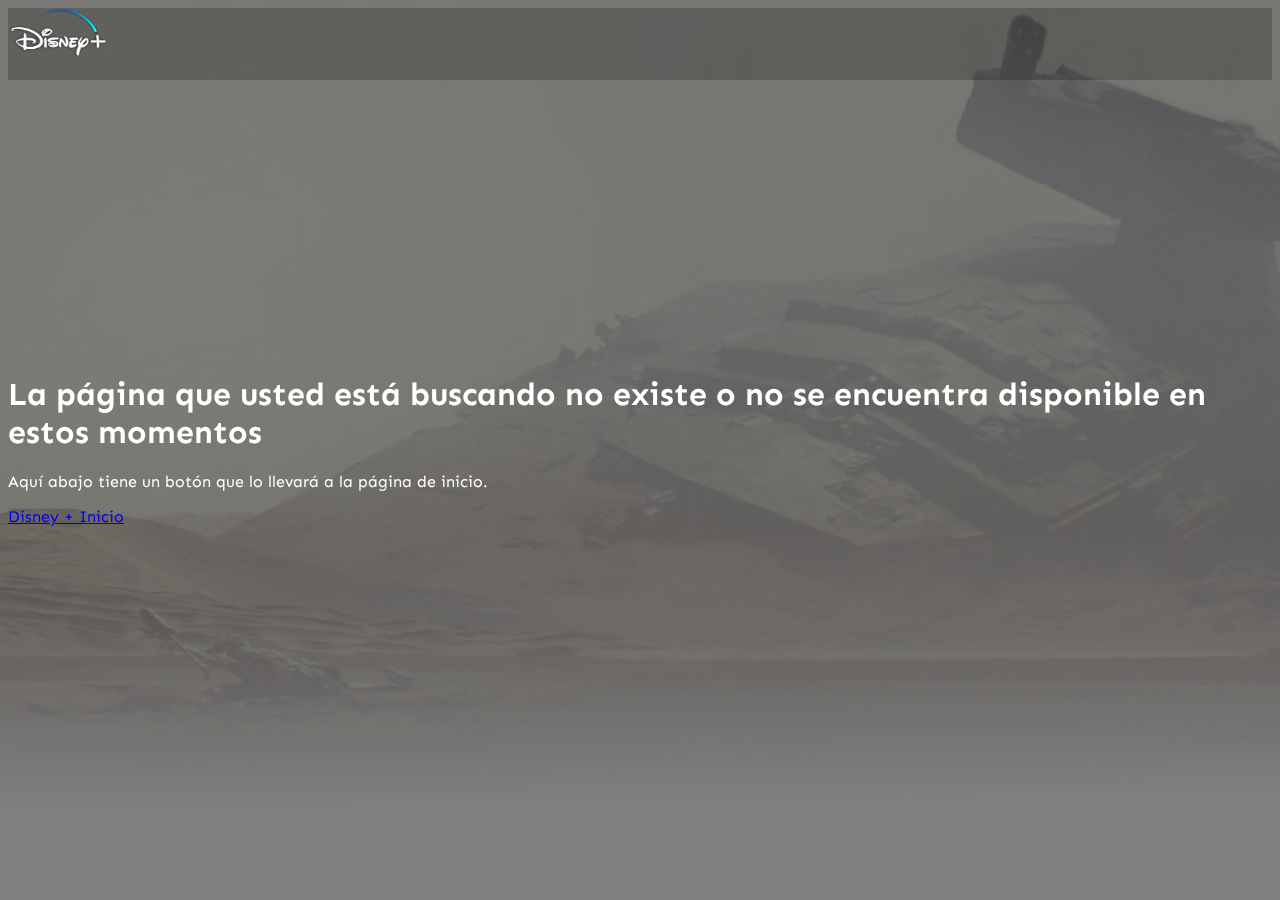
<file: html/error404.html>
<!DOCTYPE html>
<html lang="es">
<head>
    <meta charset="UTF-8">
    <meta http-equiv="X-UA-Compatible" content="IE=edge">
    <meta name="viewport" content="width=device-width, initial-scale=1.0">
    <link href="https://cdn.jsdelivr.net/npm/bootstrap@5.3.0-alpha1/dist/css/bootstrap.min.css" rel="stylesheet" integrity="sha384-GLhlTQ8iRABdZLl6O3oVMWSktQOp6b7In1Zl3/Jr59b6EGGoI1aFkw7cmDA6j6gD" crossorigin="anonymous">
    <link rel="icon" type="image/png" sizes="32x32" href="../img/logo/favicon.png">
    <link rel="stylesheet" href="../css/Error404.css">
    <link rel="preconnect" href="https://fonts.googleapis.com">
    <link rel="preconnect" href="https://fonts.gstatic.com" crossorigin>
    <title>Error 404</title>
</head>
<body>
    <header>
      <!--Aqui comiena el NavBar-->
        <nav class="navbar">
            <div class="container-fluid">
              <a class="navbar-brand" href="../index.html">
                <img src="../img/logo/logo1.png" alt="Logo de Disney +" class="Logo">
              </a>
            </div>
          </nav>
      <!--Aqui termina el NavBar-->
    </header> 
    <main>
        <section>
            <article>  
      <!--Aqui comienza el cuerpo-->
                <div class="container">
                    <div class="cuerpoerror404">
                      <div class="col-md-8 text-center">
                        <h1>La página que usted está buscando no existe o no se encuentra disponible en estos momentos</h1>
                        <p>Aquí abajo tiene un botón que lo llevará a la página de inicio.</p>
                        <a href="../index.html" class="btn btn-primary">Disney + Inicio</a>
                      </div>
                    </div>
                  </div>
      <!--Aqui termina el cuerpo-->
            </article>
        </section>
    </main>
</body>
    <script src="https://cdn.jsdelivr.net/npm/bootstrap@5.3.0-alpha1/dist/js/bootstrap.bundle.min.js" integrity="sha384-w76AqPfDkMBDXo30jS1Sgez6pr3x5MlQ1ZAGC+nuZB+EYdgRZgiwxhTBTkF7CXvN" crossorigin="anonymous"></script>
</html>
</file>
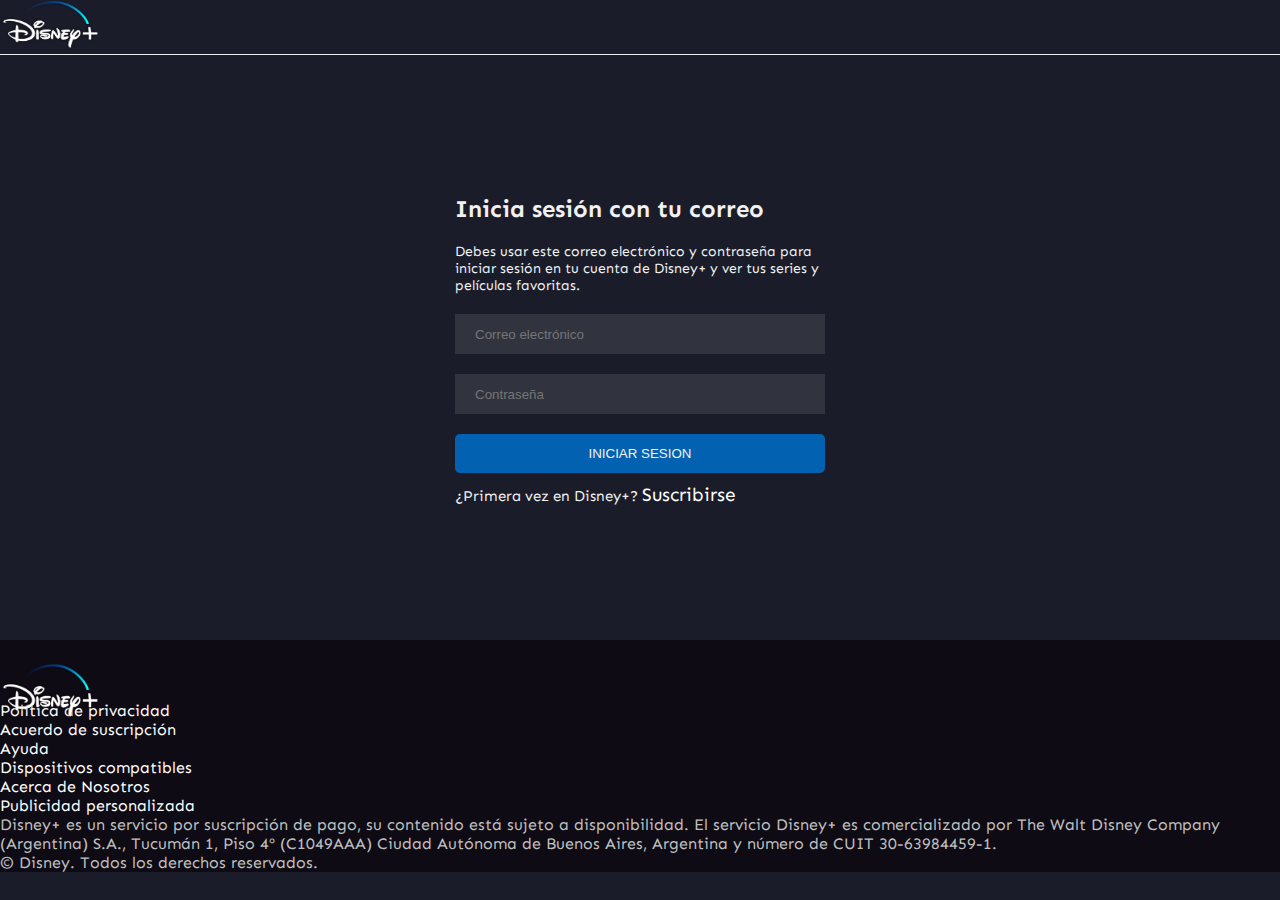
<file: html/login.html>
<!DOCTYPE html>
<html lang="es">

<head>
    <meta charset="UTF-8">
    <meta http-equiv="X-UA-Compatible" content="IE=edge">
    <meta name="viewport" content="width=device-width, initial-scale=1.0">
    <title>Iniciar sesión | Disney+</title>
    <link rel="stylesheet" href="../css/login.css">
    <link rel="stylesheet" href="../css/footer.css">
    <link href="https://cdn.jsdelivr.net/npm/bootstrap@5.3.0-alpha1/dist/css/bootstrap.min.css" rel="stylesheet"
        integrity="sha384-GLhlTQ8iRABdZLl6O3oVMWSktQOp6b7In1Zl3/Jr59b6EGGoI1aFkw7cmDA6j6gD" crossorigin="anonymous">
    <link rel="icon" type="image/png" sizes="32x32" href="./img/logo/favicon.png">
</head>

<body>
    <!-- Inicio de Navbar -->
    <nav class="navbar">
        <div class="container-fluid">
            <a class="navbar-brand" href="../index.html">
                <img src="../img/logo/logo1.png" alt="Logo de Disney +" class="Logo">
            </a>
        </div>
    </nav>
    <!-- Fin de Navbar -->
    <!-- Inicio de Section -->
    <section class="seccion">
        <div class="contenido">
            <div class="box">
                <h3>Inicia sesión con tu correo</h3>
                <p class="texto-seccion">
                    Debes usar este correo electrónico y contraseña para iniciar sesión en tu cuenta de Disney+ y ver
                    tus series y películas favoritas.
                </p>
                <form action="../html/error404.html">
                    <div class="input-box">
                        <input type="email" placeholder="Correo electrónico" class="email" maxlength="40" minlength="3"
                            required>
                    </div>
                    <div>
                        <input type="password" placeholder="Contraseña" class="email" maxlength="40" minlength="3"
                            required>
                    </div>
                    <div>
                        <button class="boton" type="submit">INICIAR SESION</button>
                    </div>
                    <div class="input-link">
                        <p>¿Primera vez en Disney+? <a href="../html/subscripcion.html" class="link-redirige">Suscribirse</a></p>
                    </div>
                </form>
            </div>
        </div>
    </section>
    <!-- Fin de Section -->
    <!-- Inicio de Footer -->
    <div class="container-fluid footer">
        <div class="logo">
            <a href="../index.html">
                <img src="../img/logo/logo1.png" class="img-fluid mx-auto d-block" width="100px" alt="Logo de Disney +">
            </a>
        </div>
        <div class="footer2 row p-4 rowfooter">
            <div class="col-xs-1 col-lg-3 col-md-2 text-center">
                <div class="mb-2">
                    <a class=" text-decoration-none text-secondary" href="../html/contacto.html">Política de privacidad</a>
                </div>
                <div class="mb-2">
                    <a class=" text-decoration-none text-secondary" href="../html/subscripcion.html">Acuerdo de suscripción</a>
                </div>
                <div class="mb-2">
                    <a class=" text-decoration-none text-secondary" href="../html/contacto.html">Ayuda</a>
                </div>
            </div>
            <div class="col-xs-1 col-lg-3 col-md-2 text-center">
                <div class="mb-2">
                    <a class=" text-decoration-none text-secondary" href="../html/contacto.html">Dispositivos compatibles</a>
                </div>
                <div class="mb-2">
                    <a class=" text-decoration-none text-secondary" href="../html/acercadenosotros.html">Acerca de Nosotros</a>
                </div>
                <div class="mb-2">
                    <a class=" text-decoration-none text-secondary" href="../html/contacto.html">Publicidad personalizada</a>
                </div>
            </div>
        </div>
        <div class="fin">
            <p class="text-secondary mb-12 text-center">
                Disney+ es un servicio por suscripción de pago, su contenido
                está sujeto a disponibilidad. El servicio Disney+ es comercializado por The Walt Disney Company
                (Argentina) S.A., Tucumán 1, Piso 4º (C1049AAA) Ciudad Autónoma de Buenos Aires, Argentina y número de
                CUIT 30-63984459-1.
            </p>
            <p class="text-secondary mb-12 text-center mb-0">
                © Disney. Todos los derechos reservados.
            </p>
        </div>
    </div>
    <!-- Fin de Footer -->
    <script src="https://cdn.jsdelivr.net/npm/bootstrap@5.3.0-alpha1/dist/js/bootstrap.bundle.min.js"
        integrity="sha384-w76AqPfDkMBDXo30jS1Sgez6pr3x5MlQ1ZAGC+nuZB+EYdgRZgiwxhTBTkF7CXvN"
        crossorigin="anonymous"></script>

</body>

</html>
</file>
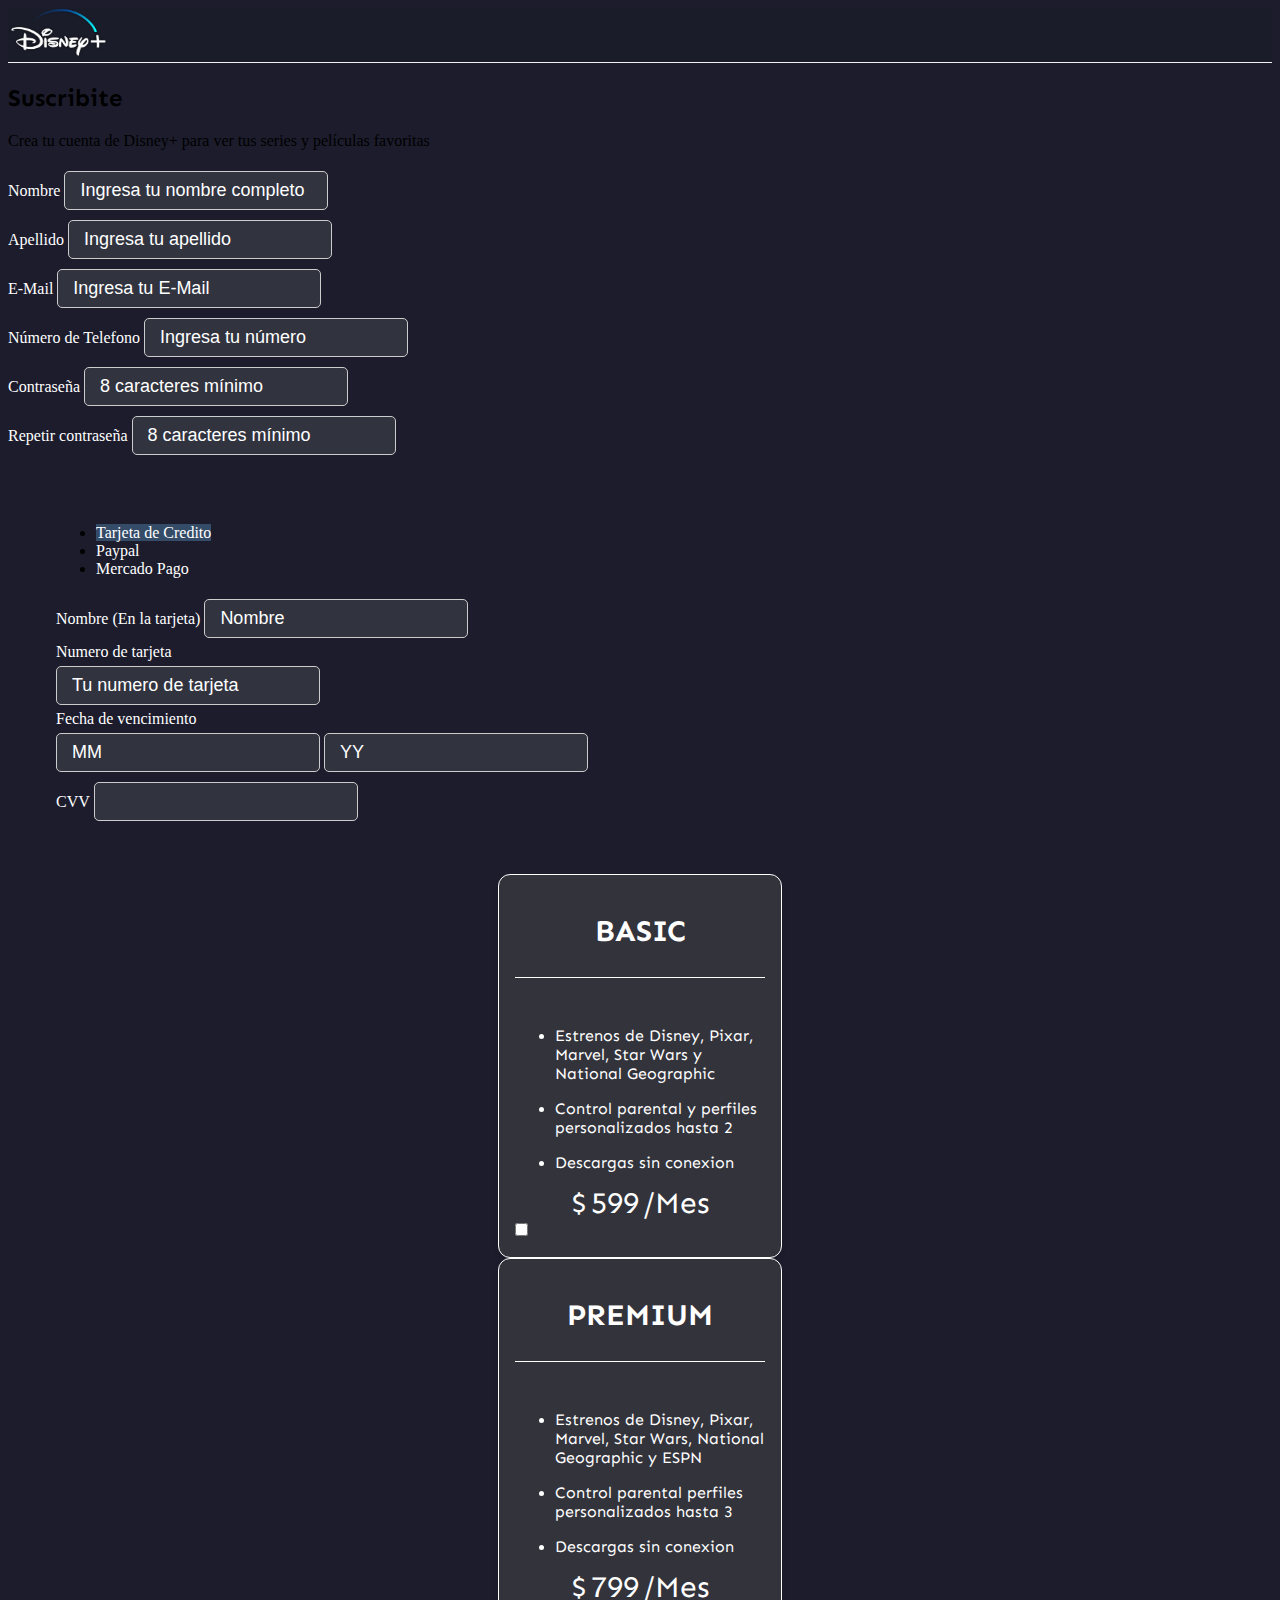
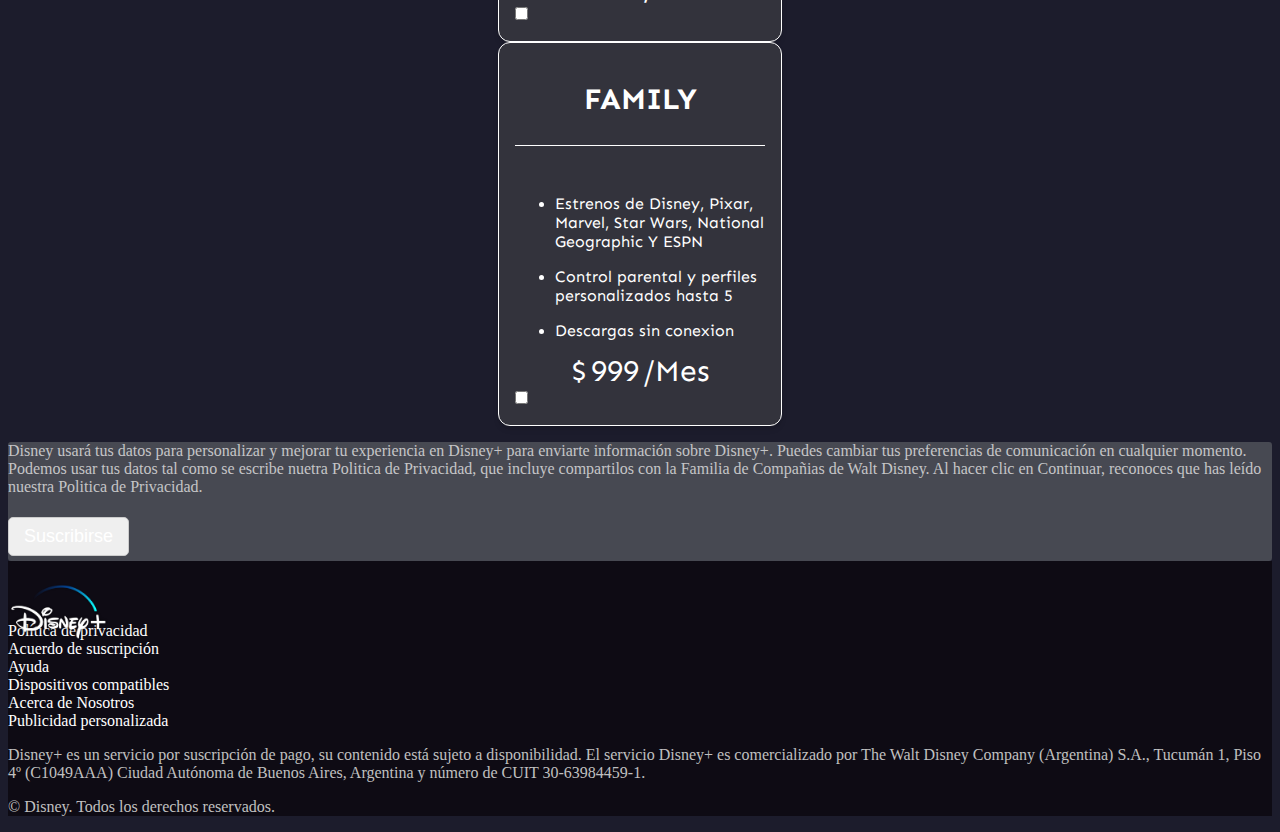
<file: html/subscripcion.html>
<!DOCTYPE html>
<html lang="en">

<head>
    <meta charset="UTF-8">
    <meta http-equiv="X-UA-Compatible" content="IE=edge">
    <meta name="viewport" content="width=device-width, initial-scale=1.0">
    <link rel="stylesheet" href="https://cdn.jsdelivr.net/npm/bootstrap-icons@1.10.3/font/bootstrap-icons.css">
    <link href="https://cdn.jsdelivr.net/npm/bootstrap@5.3.0-alpha1/dist/css/bootstrap.min.css" rel="stylesheet"
        integrity="sha384-GLhlTQ8iRABdZLl6O3oVMWSktQOp6b7In1Zl3/Jr59b6EGGoI1aFkw7cmDA6j6gD" crossorigin="anonymous">
        <link rel="icon" type="image/png" sizes="32x32" href="../img/logo/favicon.png">
    <link rel="stylesheet" href="../css/footer.css">
    <link rel="stylesheet" href="../css/subscripcion.css">
    <title>Suscripcion</title>
</head>

<body class="formularioDisney">
        <!-- Inicio de Navbar -->
        <nav class="navbar">
            <div class="container-fluid">
                <a class="navbar-brand" href="../index.html">
                    <img src="../img/logo/logo1.png" alt="Logo de Disney +" class="Logo">
                </a>
            </div>
        </nav>
        <!-- Fin de Navbar -->

        <!-- titulo formulario de suscripcion -->
        <section class="text-light mt-4">
            <h2 class="text-light tituloForm fs-1 text-center">Suscribite</h2>
            <p class="text-light text-center">Crea tu cuenta de Disney+ para ver tus series y películas favoritas</p>
        </section>
        <!-- Fin titulo formulario de suscripcion  -->
        <!-- Inicio formulario de suscripcion -->
        <section>
            <div class="container-fluid px-1 py-3">
                <div class="row d-flex justify-content-center">
                    <div class="col-xl-7 col-lg-8 col-md-9 col-11 text-center">
                        <form class="form-card">
                            <div class="row justify-content-between text-left">
                                <div class="form-group col-sm-6 flex-column d-flex"> <label
                                        class="form-control-label px-3">Nombre</label>
                                    <input type="text" id="fname" name="fname" placeholder="Ingresa tu nombre completo">
                                </div>
                                <div class="form-group col-sm-6 flex-column d-flex"> <label
                                        class="form-control-label px-3">Apellido</label>
                                    <input type="text" id="lname" name="lname" placeholder="Ingresa tu apellido">
                                </div>
                            </div>
                            <div class="row justify-content-between text-left">
                                <div class="form-group col-sm-6 flex-column d-flex"> <label
                                        class="form-control-label px-3">E-Mail</label> <input type="text" id="email"
                                        name="email" placeholder="Ingresa tu E-Mail"> </div>
                                <div class="form-group col-sm-6 flex-column d-flex"> <label
                                        class="form-control-label px-3">Número de Telefono</label>
                                    <input type="text" id="mob" name="mob" placeholder="Ingresa tu número">
                                </div>
                            </div>
                            <!-- aqui va la contraseña -->
                            <div class="row justify-content-between text-left">
                                <div class="form-group col-sm-6 flex-column d-flex"> <label
                                        class="form-control-label px-3">Contraseña</label> <input type="text" id="email"
                                        name="email" placeholder="8 caracteres mínimo"> </div>
                                <div class="form-group col-sm-6 flex-column d-flex"> <label
                                        class="form-control-label px-3">Repetir contraseña</label>
                                    <input type="text" id="mob" name="mob" placeholder="8 caracteres mínimo">
                                </div>
                            </div>
                        </form>
                    </div>
                </div>        
            </div>   
        </section>
        <!-- fin formulario de suscripcion -->
        <!-- aqui inicia el codigo de tarjetas -->
        <section class="container py-2">
            <section class="row">
                <div class="col-lg-7 mx-auto">
                    <div class="rounded-lg shadow-sm" id="p5">
                        <ul class="nav  nav-pills rounded-pill nav-fill mb-3">
                            <li class="nav-item">
                                <a href="#nav-tab-card" class="nav-link active rounded-pill">
                                    <i class="fa fa-credit-card"></i>
                                    Tarjeta de Credito
                                </a>
                            </li>
                            <!-- agregar link de error 404 al href -->
                            <li class="nav-item">
                                <a href="#nav-tab-paypal" class="nav-link rounded-pill">
                                    <i class="fa fa-paypal"></i>
                                    Paypal
                                </a>
                            </li>
                            <!-- agregar link de error 404 al href -->
                            <li class="nav-item">
                                <a href="#nav-tab-bank" class="nav-link rounded-pill">
                                    <i class="fa fa-university"></i>
                                    Mercado Pago
                                </a>
                            </li>
                        </ul>
                        <div class="tab-content">
                            <div id="nav-tab-card" class="tab-pane fade show active">
                                <form role="form">
                                    <div class="form-group">
                                        <label for="username">Nombre (En la tarjeta)</label>
                                        <input type="text" name="username" placeholder="Nombre" required
                                            class="form-control">
                                    </div>
                                    <div class="form-group">
                                        <label for="cardNumber">Numero de tarjeta</label>
                                        <div class="input-group">
                                            <input type="text" name="cardNumber" placeholder="Tu numero de tarjeta"
                                                class="form-control" required>
                                        </div>
                                    </div>
                                    <div class="row">
                                        <div class="col-sm-8">
                                            <div class="form-group">
                                                <label><span class="hidden-xs">Fecha de vencimiento</span></label>
                                                <div class="input-group">
                                                    <input type="number" placeholder="MM" class="form-control" required>
                                                    <input type="number" placeholder="YY" class="form-control" required>
                                                </div>
                                            </div>
                                        </div>
                                        <div class="col-sm-4">
                                            <div class="form-group mb-4">
                                                <label>CVV
                                                    <i class="fa fa-question-circle"></i>
                                                </label>
                                                <input type="text" required class="form-control">
                                            </div>
                                        </div>
                                    </div>
                                </form>
                            </div>
                        </div>
                    </div>
                </div>
            </section>
        </section>    
        <section>
            <!-- fin seccion  tarjetas de credito -->
            <!-- seccion planes -->
            <section class="d-flex justify-content-center" id="p3">
                <div class="row">
                    <!-- primera card -->
                    <div class="planes col-sm-4 mb-3 mb-sm-0">
                        <div class="pack-container h-100">
                            <div class="header">
                                <div class="price-container">
                                    <h1 class="titleCards">Basic</h1>
                                </div>
                            </div>
                            <div>
                                <ul class="lists">
                                    <li class="list">
                                        <p>
                                            Estrenos de Disney, Pixar, Marvel, Star Wars y National Geographic
                                        </p>
                                    </li>
                                    <li class="list">

                                        <p>
                                            Control parental y perfiles personalizados hasta 2
                                        </p>
                                    </li>
                                    <li class="list">

                                        <p>
                                            Descargas sin conexion
                                        </p>
                                    </li>

                                </ul>
                                <div class="price-container">
                                    <span>$</span>599
                                    <span>/Mes</span>
                                </div>
                            </div>
                            <div class="form-check">
                                <input class="form-check-input" type="checkbox" value="" id="defaultCheck1">
                              </div>
                        </div>
                    </div>
                    <!-- termina primera card -->
                    <!-- Segunda card -->
                    <div class="planes col-sm-4 mb-3 mb-sm-0">
                        <div class="pack-container">
                            <div class="header">
                                <div class="price-container">
                                    <h1 class="titleCards">Premium</h1>
                                </div>
                            </div>
                            <div>
                                <ul class="lists">
                                    <li class="list">
                                        <p>
                                            Estrenos de Disney, Pixar, Marvel, Star Wars, National Geographic y ESPN
                                        </p>
                                    </li>
                                    <li class="list">

                                        <p>
                                            Control parental perfiles personalizados hasta 3
                                        </p>
                                    </li>
                                    <li class="list">

                                        <p>
                                            Descargas sin conexion
                                        </p>
                                    </li>

                                </ul>
                                <div class="price-container">
                                    <span>$</span>799
                                    <span>/Mes</span>
                                </div>
                            </div>
                            <div class="form-check">
                                <input class="form-check-input" type="checkbox" value="" id="defaultCheck1">
                              </div>
                        </div>
                    </div>
                    <!-- termina segunda card -->
                    <!-- Tercera card -->
                    <div class="planes col-sm-4 mb-3 mb-sm-0">
                        <div class="pack-container">
                            <div class="header">
                                <div class="price-container">
                                    <h1 class="titleCards">Family</h1>
                                </div>
                            </div>
                            <div>
                                <ul class="lists">
                                    <li class="list">
                                        <p>
                                            Estrenos de Disney, Pixar, Marvel, Star Wars, National Geographic Y ESPN
                                        </p>
                                    </li>
                                    <li class="list">

                                        <p>
                                            Control parental y perfiles personalizados hasta 5
                                        </p>
                                    </li>
                                    <li class="list">

                                        <p>
                                            Descargas sin conexion
                                        </p>
                                    </li>

                                </ul>
                                <div class="price-container">
                                    <span>$</span>999
                                    <span>/Mes</span>
                                </div>
                            </div>
                            <div class="form-check">
                                <input class="form-check-input" type="checkbox" value="" id="defaultCheck1">
                              </div>
                        </div>
                    </div>
                    <!-- termina tercera card -->
                </div>
                <!-- termina planes-->
            </section>
            <section class="d-flex flex-column align-items-center politicaPriv mt-3">
                <p class="m-2 textoGris">Disney usará tus datos para personalizar y mejorar tu experiencia en
                    Disney+ para enviarte
                    información
                    sobre Disney+. Puedes cambiar tus preferencias de comunicación en cualquier momento. Podemos
                    usar tus
                    datos tal como se escribe nuetra Politica de Privacidad, que incluye compartilos con la Familia
                    de
                    Compañias de Walt Disney. Al hacer clic en Continuar, reconoces que has leído nuestra Politica
                    de
                    Privacidad.</p>
                <button type="submit" class="btn btn-primary m-2 w-50"><a href="../html/error404.html">Suscribirse</a></button>
            </section>
        </section>

    </main>
        <!-- Inicio de Footer -->
        <div class="container-fluid footer mt-4">
            <div class="logo">
                <a href="../index.html">
                    <img src="../img/logo/logo1.png" class="img-fluid mx-auto d-block" width="100px" alt="Logo de Disney +">
                </a>
            </div>
            <div class="footer2 row p-4 rowfooter">
                <div class="col-xs-1 col-lg-3 col-md-2 text-center">
                    <div class="mb-2">
                        <a class=" text-decoration-none text-secondary" href="../html/contacto.html">Política de privacidad</a>
                    </div>
                    <div class="mb-2">
                        <a class=" text-decoration-none text-secondary" href="../html/subscripcion.html">Acuerdo de suscripción</a>
                    </div>
                    <div class="mb-2">
                        <a class=" text-decoration-none text-secondary" href="../html/contacto.html">Ayuda</a>
                    </div>
                </div>
                <div class="col-xs-1 col-lg-3 col-md-2 text-center">
                    <div class="mb-2">
                        <a class=" text-decoration-none text-secondary" href="../html/contacto.html">Dispositivos compatibles</a>
                    </div>
                    <div class="mb-2">
                        <a class=" text-decoration-none text-secondary" href="../html/acercadenosotros.html">Acerca de Nosotros</a>
                    </div>
                    <div class="mb-2">
                        <a class=" text-decoration-none text-secondary" href="../html/contacto.html">Publicidad personalizada</a>
                    </div>
                </div>
            </div>
            <div class="fin">
                <p class="text-secondary mb-12 text-center">
                    Disney+ es un servicio por suscripción de pago, su contenido
                    está sujeto a disponibilidad. El servicio Disney+ es comercializado por The Walt Disney Company
                    (Argentina) S.A., Tucumán 1, Piso 4º (C1049AAA) Ciudad Autónoma de Buenos Aires, Argentina y número de
                    CUIT 30-63984459-1.
                </p>
                <p class="text-secondary mb-12 text-center mb-0">
                    © Disney. Todos los derechos reservados.
                </p>
            </div>
        </div>
        </div>
        <!-- Fin de Footer -->
</body>
</html>
</file>
<file: css/Error404.css>
@import url('https://fonts.googleapis.com/css2?family=Sen:wght@400;700;800&display=swap');

body::before {
    content: "";
    position: fixed;
    top: 0;
    left: 0;
    width: 100%;
    height: 100%;
    z-index: -1;
    background-color: #000;
    opacity: 0.5;
}

.navbar {
    background: rgba(0, 0, 0, .2);
    height: 72px;

}

.Logo {
    width: 100px;
    height: 50px;
    margin: auto;
}

body {
    font-family: 'Sen', sans-serif;
    background-image: url(../img/logo/error404.png);
    background-repeat: no-repeat;
    background-size: cover;
}

.cuerpoerror404 {
    display: flex;
    align-items: center;
    justify-content: center;
    height: 80vh;
}

h1 {
    color: white;
}

p {
    color: white;
}
</file>
<file: css/login.css>
@import url('https://fonts.googleapis.com/css2?family=Sen:wght@400;700&display=swap');

* {
    margin: 0;
    padding: 0;
    box-sizing: border-box
}

.navbar {
    background-color: #1A1D29;
    border-bottom: .2px solid #F1F1F1 !important;

}

body {
    background-color: #1A1D29 !important;
    color: #F1F1F1 !important;
    font-family: 'Sen', sans-serif;
}

.Logo{
    width: 100px;
    height: 50px;
    margin: auto;
}

.seccion {
    min-height: 65vh;
    padding: 60px 15px;
    display: flex;
    align-items: center;
    justify-content: center;
}

.contenido {
    width: 100%;
    max-width: 450px;
    position: relative;
    z-index: 1;
}

.contenido .box {
    padding: 50px 40px;
    border-radius: 20px;
}

.contenido h3 {
    font-size: 24px;
    text-align: left;
}

.contenido {
    margin: 25px 0 20px;
}

.contenido .imput-box {
    margin: 25px;
}

.contenido .email {
    margin-top: 20px;
    display: block;
    height: 40px;
    width: 100%;
    background-color: #31343f;
    color: #F1F1F1;
    border: none;
    padding: 20px;
}

.boton {
    display: inline-block;
    background-color: #0361b1;
    color: #F1F1F1;
    text-decoration: none;
    padding: 12px 24px;
    margin-top: 20px;
    border-radius: 5px;
    width: 100%;
    text-align: center;
    border: none;
}

.contenido .email:focus {
    outline: none;
}

.contenido .input-link {
    margin-top: 10px;
    font-family: 'Sen', sans-serif;
    font-size: 15px;
}

.texto-seccion {
    margin-top: 20px;
    font-size: 14px;
    text-align: left;
}

.link-redirige {
    color: #F1F1F1;
    text-decoration: none;
    font-size: 19px;
}

.text-contraseña {
    font-size: 12px;
    margin-top: 10px;
}

.link-redirige1 {
    color: #465d76;
    text-decoration: none;
    font-size: 19px;
}

a{
    color: white !important;
    text-decoration: none !important;
}
</file>
<file: css/footer.css>
.footer {
    background-color: #0e0b14 !important;
    color: silver;
}

.rowfooter {
    color: silver;
}

.logo img {
    position: relative;
    top: 2.5vh;
}
.footer2{
    align-items: center;
    justify-content: space-around;
}
</file>
<file: css/subscripcion.css>
@import url('https://fonts.googleapis.com/css2?family=Sen:wght@700&display=swap');

.body {
  font-family: 'Sen', sans-serif;
}

.formularioDisney {
  background-color: #1c1c2c;
}

.tituloForm {
  font-family: 'Sen', sans-serif;
}

.politicaPriv {
  background-color: #474952;
  border-radius: 3px;
}

.Logo{
  width: 100px;
  height: 50px;
  margin: auto;
}

.navbar {
  background-color: #1A1D29;
  border-bottom: .2px solid #F1F1F1 !important;

}

.textoGris {
  color: #c5c5c7;
}

.pack-container {
  position: relative;
  display: flex;
  max-width: 250px;
  flex-direction: column;
  border-radius: 12px;
  background-color:  #33333c ;
  border: 1px solid #fff;
  padding: 1rem;
  color: #fff;
  box-shadow: 0 4px 6px -1px rgb(0 0 0 / 0.1), 0 2px 4px -2px rgb(0 0 0 / 0.1);
}

.header {
  position: relative;
  margin: 0;
  margin-bottom: 2rem;
  overflow: hidden;
  border-radius: 0;
  border-bottom: 1px solid #fff;
  background: transparent;
  padding-bottom: 1rem;
  text-align: center;
}

.titleCards {
  display: block;
  font-family: 'Sen', sans-serif;
  font-size: 30px;
  line-height: 1.25rem;
  text-transform: uppercase;
  color: #fff
}

.price-container {
  margin-top: 10px;
  display: flex;
  justify-content: center;
  align-items: flex-start;
  gap: 4px;
  font-family: 'Sen', sans-serif;
  font-size: 30px;
  line-height: 1;
}

.list p {
  display: block;
  font-family: 'Sen', sans-serif;
}

.button-container {
  margin-top: 20px;
  padding: 0;
}

a.nav-link.active.rounded-pill{
  background-color:   #344c67  ;
}

.button-container button {
  font-family: 'Sen', sans-serif;
  display: block;
  width: 100%;
  background-color: #0474d3;
  padding: 10px 20px;
  text-transform: uppercase;
  color: white;
  outline: 0;
  border: 0;
  border-radius: 10px;
}
input#defaultCheck1.form-check-input{
  background-color:    #9b9c9c  ;
}
/* css de la seccion de formulacio de suscripcion */
input,
textarea,
button {
  padding: 8px 15px;
  border-radius: 5px !important;
  margin: 5px 0px;
  box-sizing: border-box;
  border: 1px solid #ccc;
  font-size: 18px !important;
  font-weight: 300
}

input:focus,
textarea:focus {
  -moz-box-shadow: none !important;
  -webkit-box-shadow: none !important;
  box-shadow: none !important;
  border: 1px solid #00BCD4;
  outline-width: 0;
  font-weight: 400
} 

@media screen and (min-width: 768px) {
  #p5 {
    padding: 3rem;
  }
}

.planes{
  display: flex;
  justify-content: center;
}

input{
  background-color: #31343f !important;
}

input{
  color: white !important;
}

::placeholder {
  color: white !important;
}

label{
  color: white;
}

.row{
  margin-right: 0;
  margin-left: 0;
}

a{
  color: white;
  text-decoration: none;
}
</file>
